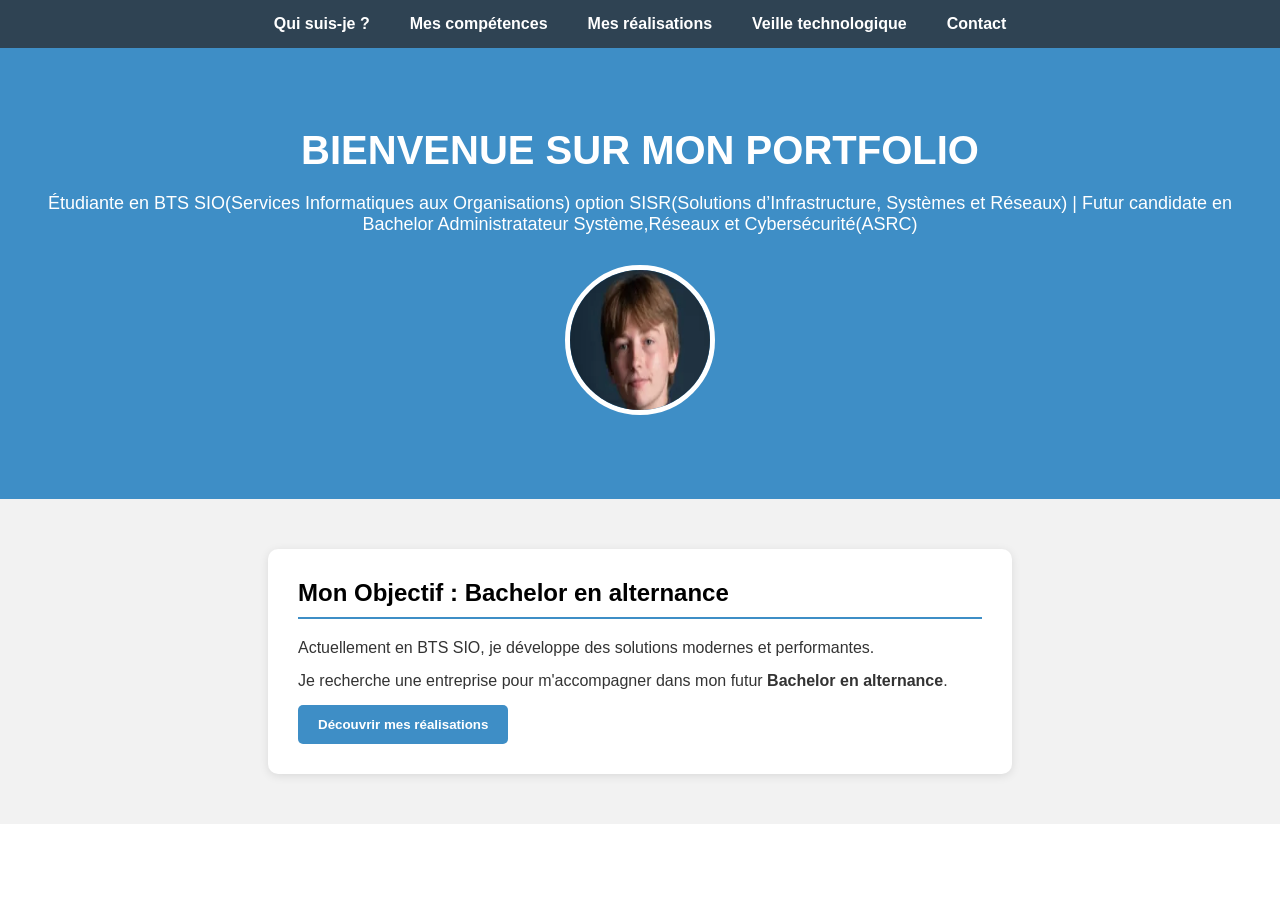
<file: index.html>
<!DOCTYPE html>
<html lang="fr">
<head>
    <meta charset="UTF-8">
    <title>Mon Portfolio</title>
    <link rel="stylesheet" href="Portfolio1.css">
</head>
<body>

<!-- NAVBAR -->
<header>
    <nav>
        <ul>
            
            <li><a href="Portfolio2.html">Qui suis-je ?</a></li>
            <li><a href="Portfolio4.html">Mes compétences</a></li>
            <li><a href="Portfolio3.html">Mes réalisations</a></li>
            <li><a href="Portfolio5.html">Veille technologique</a></li>
            <li><a href="Portfolio6.html">Contact</a></li>
        </ul>
    </nav>
</header>

<!-- HERO -->
<section class="hero">
    <h1>BIENVENUE SUR MON PORTFOLIO</h1>
    <p>Étudiante en BTS SIO(Services Informatiques aux Organisations) option SISR(Solutions d’Infrastructure, Systèmes et Réseaux) | Futur candidate en Bachelor Administratateur Système,Réseaux et Cybersécurité(ASRC)</p>

    <div class="photo">
        <img src="photo.webp" alt="photo profil">
    </div>
</section>

<!-- OBJECTIF -->
<section class="objectif">
    <div class="card">
        <h2>Mon Objectif : Bachelor en alternance</h2>
        <hr>
        <p>
            Actuellement en BTS SIO, je développe des solutions modernes et performantes.
        </p>
        <p>
            Je recherche une entreprise pour m'accompagner dans mon futur 
            <strong>Bachelor en alternance</strong>.
        </p>

        <button onclick="window.location.href='Portfolio3.html'" >Découvrir mes réalisations</button>
    </div>
</section>

</body>
</html>
</file>
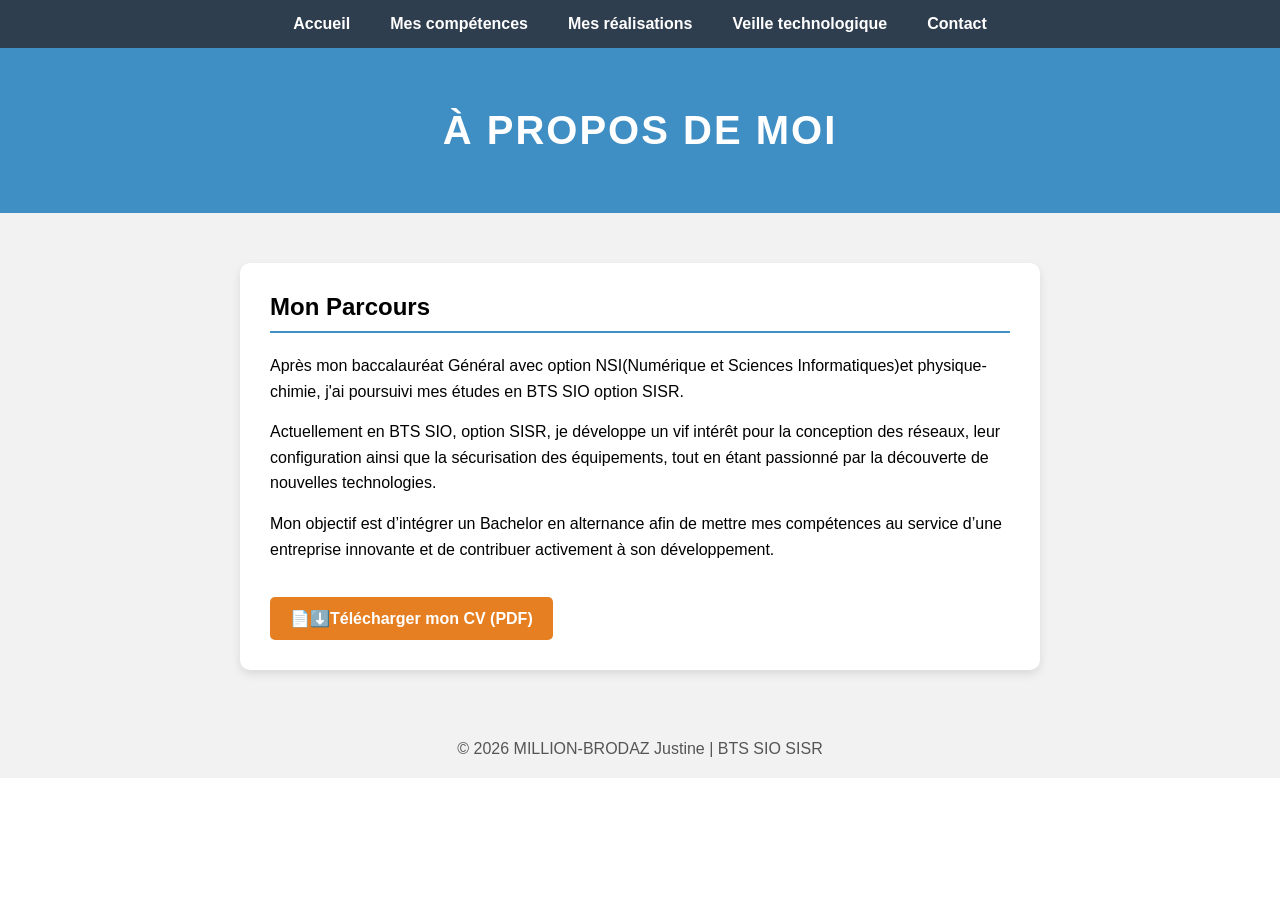
<file: Portfolio2.html>
<!DOCTYPE html>
<html lang="fr">
<head>
    <meta charset="UTF-8">
    <title>À propos de moi</title>
    <link rel="stylesheet" href="Portfolio2.css">
</head>
<body>

    <!-- NAVBAR -->
    <header>
        <nav>
            <ul>
                <li><a href="index.html">Accueil</a></li>
                <li><a href="Portfolio4.html">Mes compétences</a></li>
                <li><a href="Portfolio3.html">Mes réalisations</a></li>
                <li><a href="Portfolio5.html">Veille technologique</a></li>
                <li><a href="Portfolio6.html">Contact</a></li>
            </ul>
        </nav>
    </header>

    <!-- BANNIÈRE -->
    <section class="banner">
        <h1>À PROPOS DE MOI</h1>
    </section>

    <!-- CONTENU -->
    <section class="content">
        <div class="card">
            <h2>Mon Parcours</h2>
            <hr>
            <p>
                Après mon baccalauréat Général avec option NSI(Numérique et Sciences Informatiques)et physique-chimie, j'ai poursuivi mes études en BTS SIO option SISR.
            </p>
            <p>
                Actuellement en BTS SIO, option SISR, je développe un vif intérêt pour la conception des réseaux, leur configuration ainsi que la sécurisation des équipements, tout en étant passionné par la découverte de nouvelles technologies.
            </p>
            <p>
                Mon objectif est d’intégrer un Bachelor en alternance afin de mettre mes compétences au service d’une entreprise innovante et de contribuer activement à son développement.
            </p>

            <a href="JUSTINEMILLION-BRODAZCV.pdf" class="btn">📄⬇️Télécharger mon CV (PDF)</a>
        </div>
    </section>

    <!-- FOOTER -->
    <footer>
        <p>© 2026 MILLION-BRODAZ Justine | BTS SIO SISR</p>
    </footer>

</body>
</html>
</file>
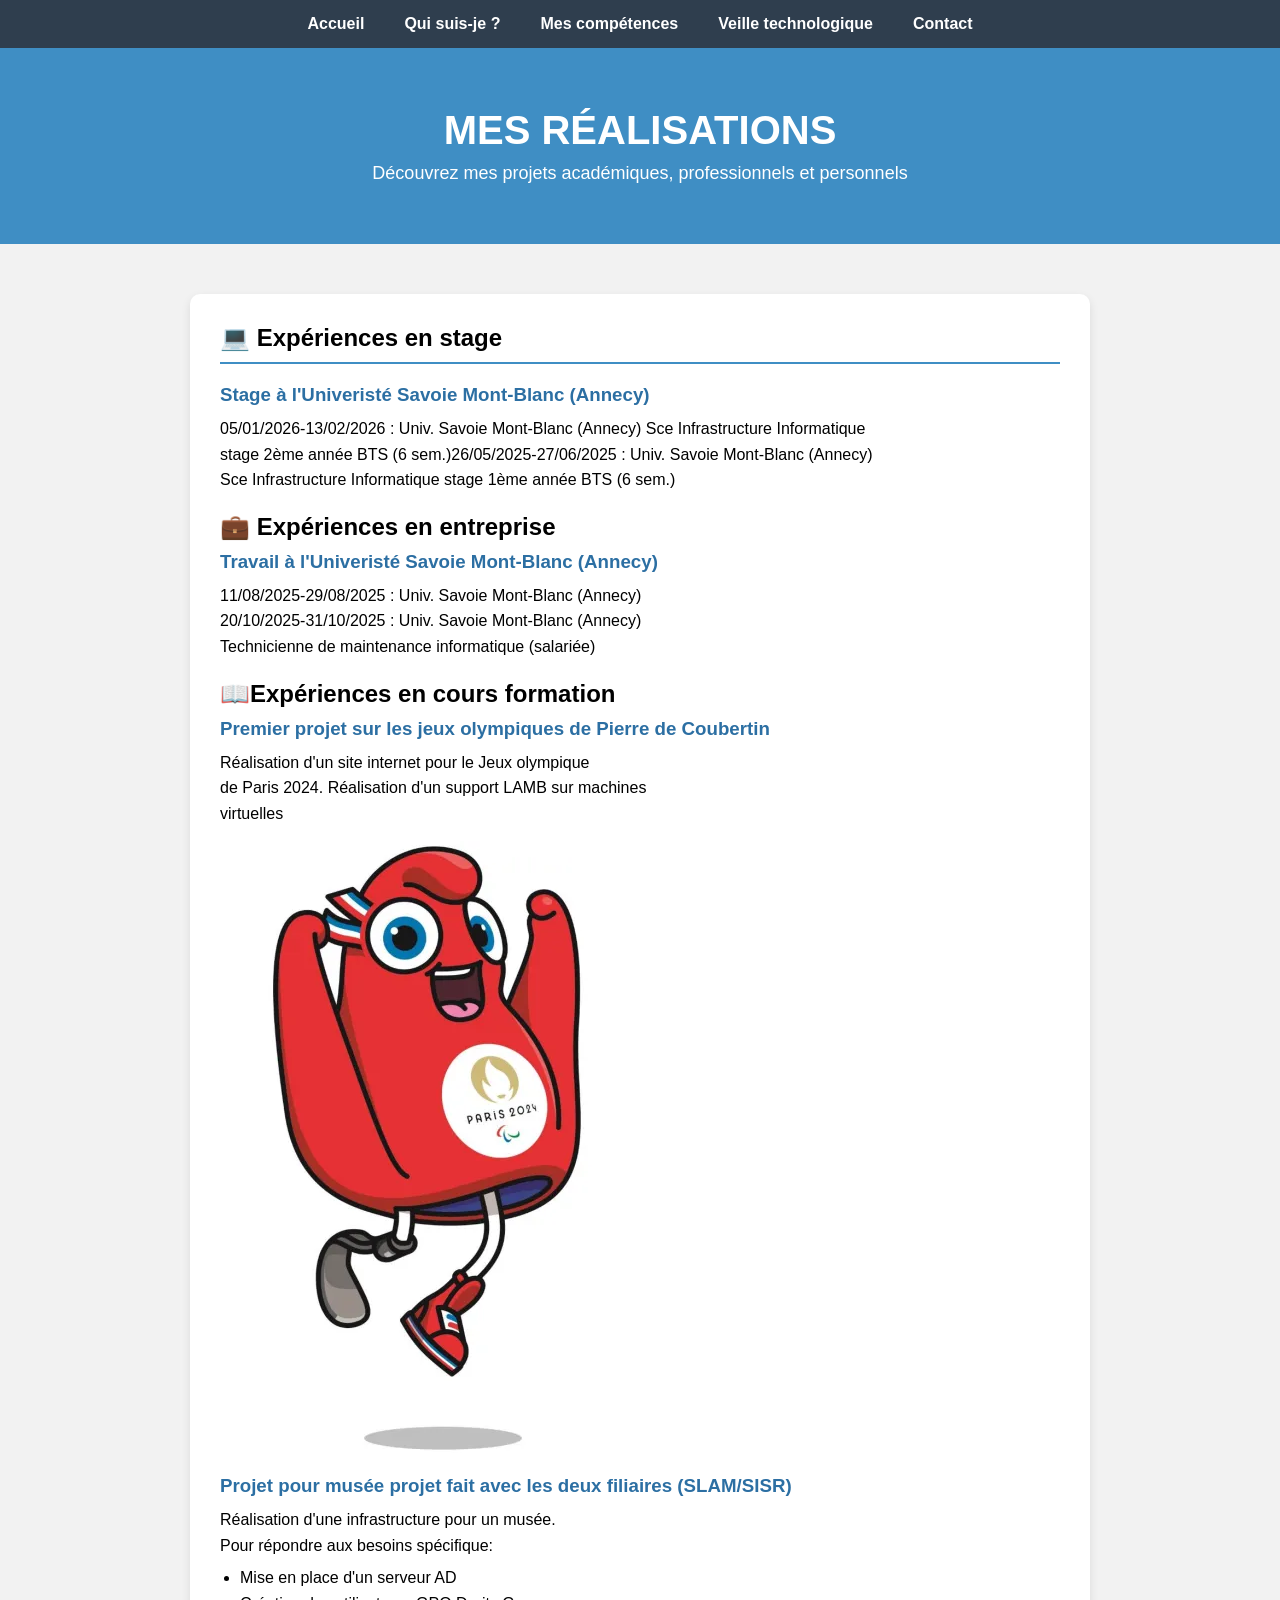
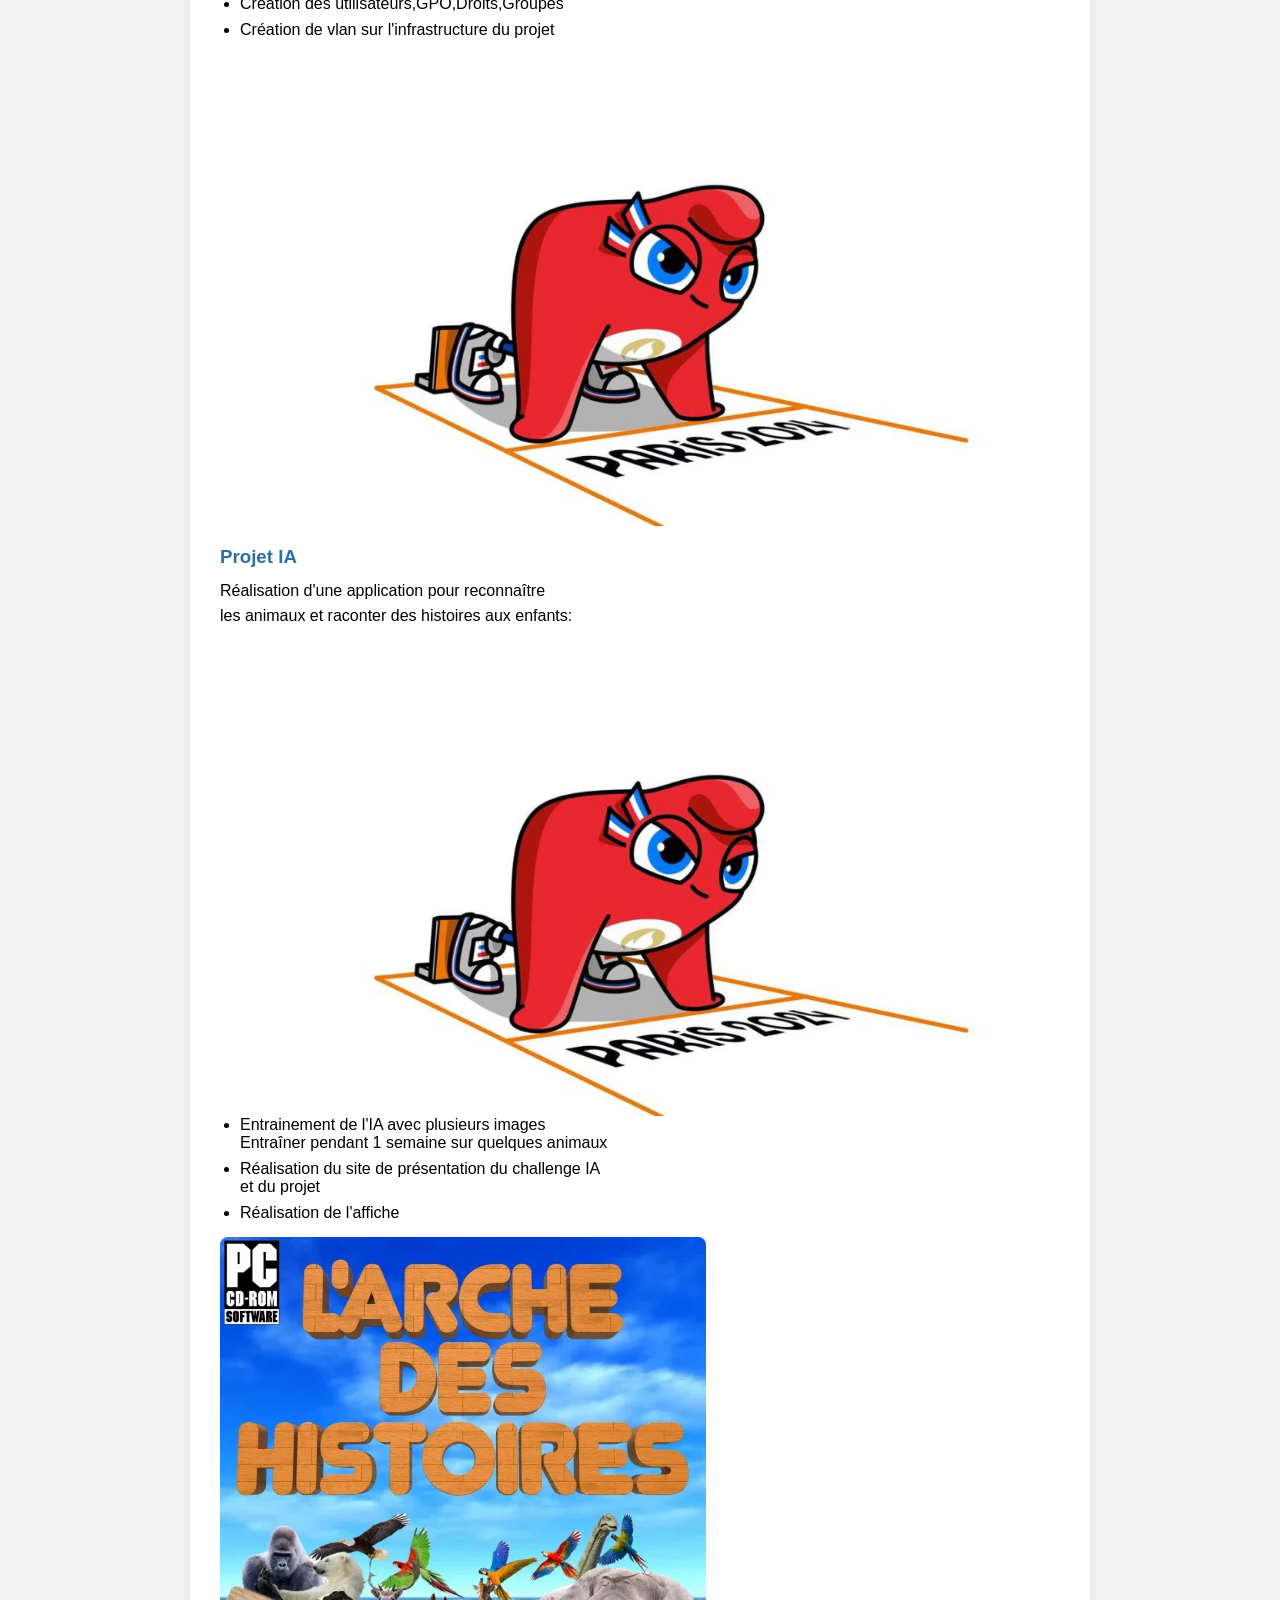
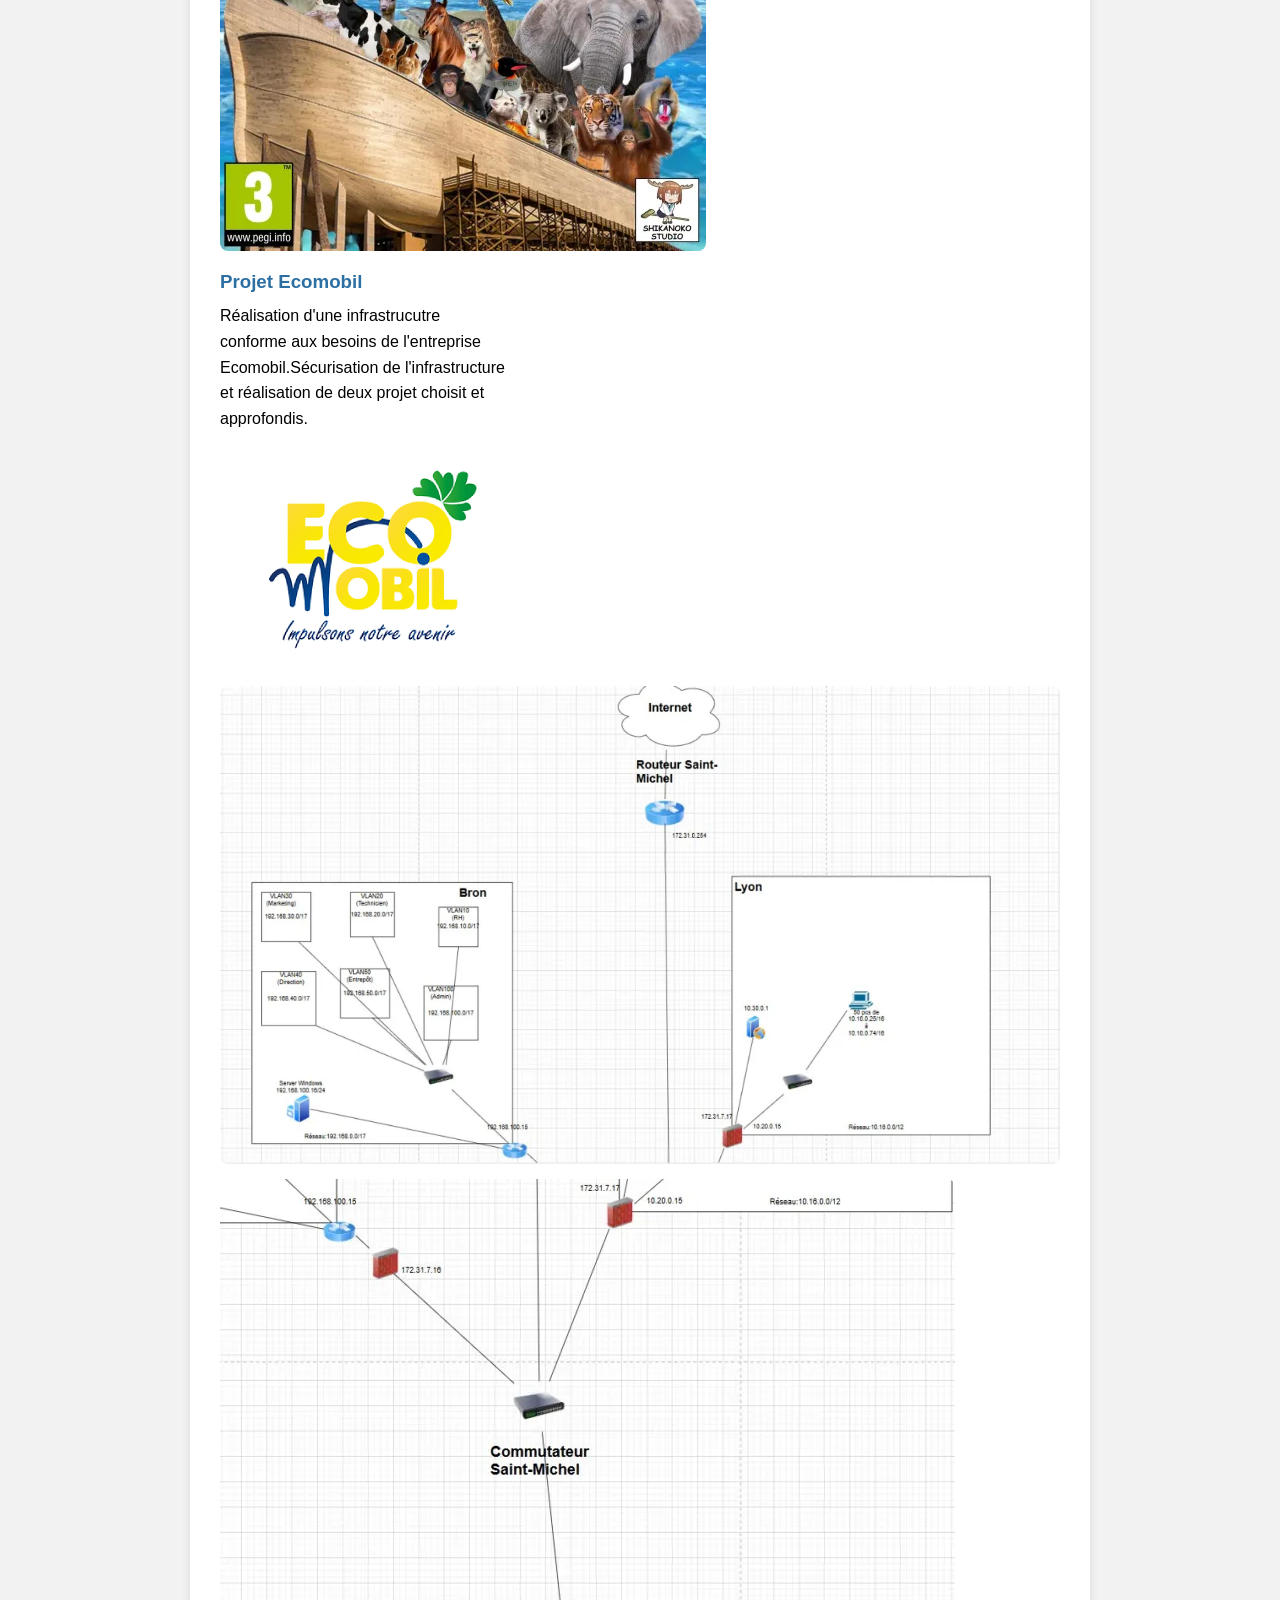
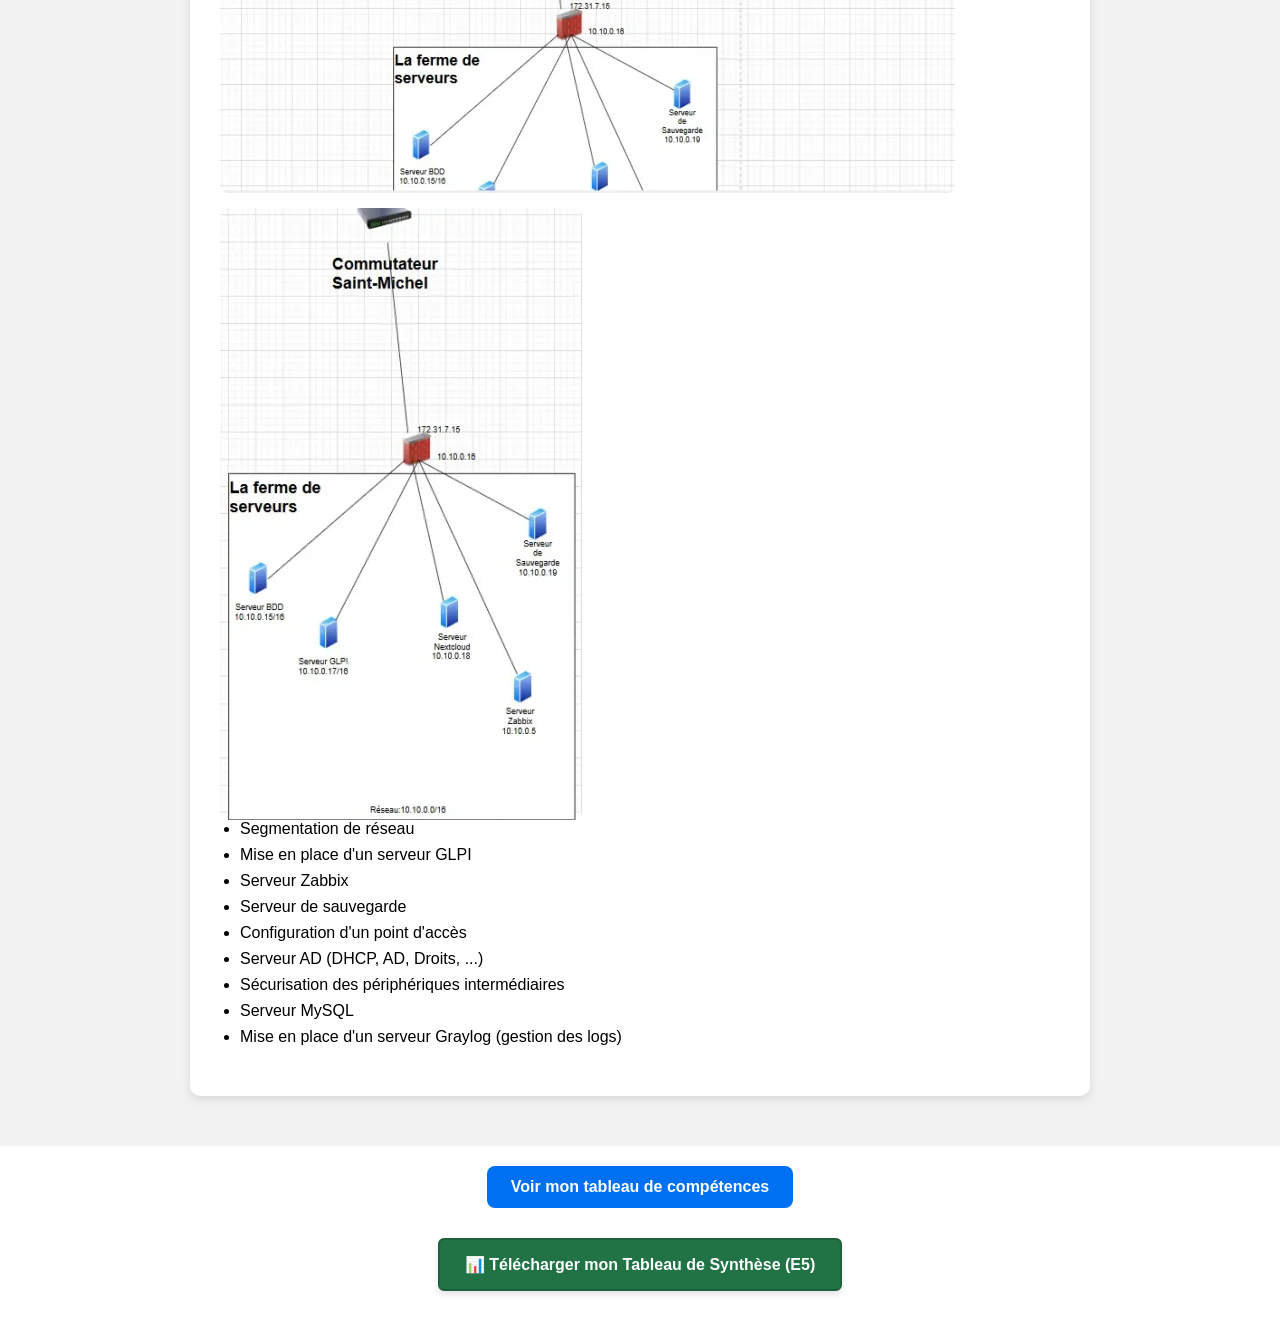
<file: Portfolio3.html>
<!DOCTYPE html>
<html lang="fr">
<head>
    <meta charset="UTF-8">
    <title>Mes réalisations</title>
    <link rel="stylesheet" href="Portfolio3.css">
</head>
<body>

    <!-- NAVBAR -->
    <header>
        <nav>
            <ul>
                <li><a href="index.html">Accueil</a></li>
                <li><a href="Portfolio2.html">Qui suis-je ?</a></li>
                <li><a href="Portfolio4.html">Mes compétences</a></li>
                <li><a href="Portfolio5.html">Veille technologique</a></li>
                <li><a href="Portfolio6.html">Contact</a></li>
            </ul>
        </nav>
    </header>

    <!-- BANNIÈRE -->
    <section class="banner">
        <h1>MES RÉALISATIONS</h1>
        <p>Découvrez mes projets académiques, professionnels et personnels</p>
    </section>

    <!-- CONTENU -->
    <section class="content">
        <div class="card">

            <h2> 💻 Expériences en stage</h2>
            <hr>

            <!-- EXPERIENCE 1 -->
            <div class="experience">
                <h3>Stage à l'Univeristé Savoie Mont-Blanc (Annecy)  </h3>
                <p>
                    05/01/2026-13/02/2026 : Univ. Savoie Mont-Blanc (Annecy) Sce Infrastructure Informatique<br>
					stage 2ème année BTS (6 sem.)26/05/2025-27/06/2025 : Univ. Savoie Mont-Blanc (Annecy) <br>
					Sce Infrastructure Informatique stage 1ème année BTS	(6 sem.)

                </p>
             
            </div>
			<h2>💼 Expériences en entreprise</h2>
			 <div class="experience">
                <h3>Travail à l'Univeristé Savoie Mont-Blanc (Annecy)  </h3>
                <p>
                    11/08/2025-29/08/2025 : Univ. Savoie Mont-Blanc (Annecy)<br>
					20/10/2025-31/10/2025 : Univ. Savoie Mont-Blanc (Annecy)<br>
					Technicienne de maintenance informatique (salariée)


                </p>
             
            </div>
			
			<h2>📖Expériences en cours formation</h2>
			<div class="experience">
                <h3>Premier projet sur les jeux olympiques de Pierre de Coubertin </h3>
                <p>
                    Réalisation d'un site internet pour le Jeux olympique <br>
					de Paris 2024. Réalisation d'un support LAMB sur machines<br>
					virtuelles

                </p>
				<img src="Phryge.webp" alt="">
             
            </div>
			
			<div class="experience">
                <h3>Projet pour musée projet fait avec les deux filiaires (SLAM/SISR)</h3>
                <p>
                    Réalisation d'une infrastructure pour un musée.<br>
					Pour répondre aux besoins spécifique:<br>
				</p>
				<ul>
					<li>Mise en place d'un serveur AD</li>
					<li>Création des utilisateurs,GPO,Droits,Groupes</li>
					<li>Création de vlan sur l'infrastructure du projet</li>
				</ul>
				<img src="P.webp" alt="">
				
             
            </div>
			
			<div class="experience">
                <h3>Projet IA</h3>
                <p>
                    Réalisation d'une application pour reconnaître<br>
					les animaux et raconter des histoires aux enfants:
                </p>
				<img src="P.webp" alt="">
				<ul>
					<li>Entrainement de l'IA avec plusieurs images<br>
					Entraîner pendant 1 semaine sur quelques animaux</li>
					<li>Réalisation du site de présentation du challenge IA<br>
					et du projet</li>
					<li>Réalisation de l'affiche </li>
				</ul>
				<img src="image.webp" alt="">
             
            </div>
			
			<div class="experience">
                <h3>Projet Ecomobil</h3>
                <p>
                    Réalisation d'une infrastrucutre<br>
					conforme aux besoins de l'entreprise<br>
					Ecomobil.Sécurisation de l'infrastructure<br>
					et réalisation de deux projet choisit et <br>
					approfondis.		

                </p>
				<img src="ECO.webp" alt="">
				<img src="plan1.webp" alt="">
				<img src="plan2.webp" alt="">
				<img src="plan3.webp" alt="">
				
				
				
				<ul>
        <li>Segmentation de réseau</li>
        <li>Mise en place d'un serveur GLPI</li>
        <li>Serveur Zabbix</li>
        <li>Serveur de sauvegarde</li>
        <li>Configuration d'un point d'accès</li>
        <li>Serveur AD (DHCP, AD, Droits, ...)</li>
        <li>Sécurisation des périphériques intermédiaires</li>
        <li>Serveur MySQL</li>
        <li>Mise en place d'un serveur Graylog (gestion des logs)</li>
    </ul>
             
            </div>

            

            

        </div>
    </section>
	<div style="text-align: center; margin: 20px;">
    <a href="#competences" class="btn-competences">Voir mon tableau de compétences</a>
</div>
<div style="text-align: center; margin: 30px 0;">
    <a href="./8-1%20-%20BTS%20SIO%20-%202025%20-%20Annexe%208-1%20-%20Epreuve%20E5%20-%20Tableau%20de%20synthèse.ods" 
       class="btn-e5" 
       download>
       📊 Télécharger mon Tableau de Synthèse (E5)
    </a>
</div>
</body>
</html>
</file>
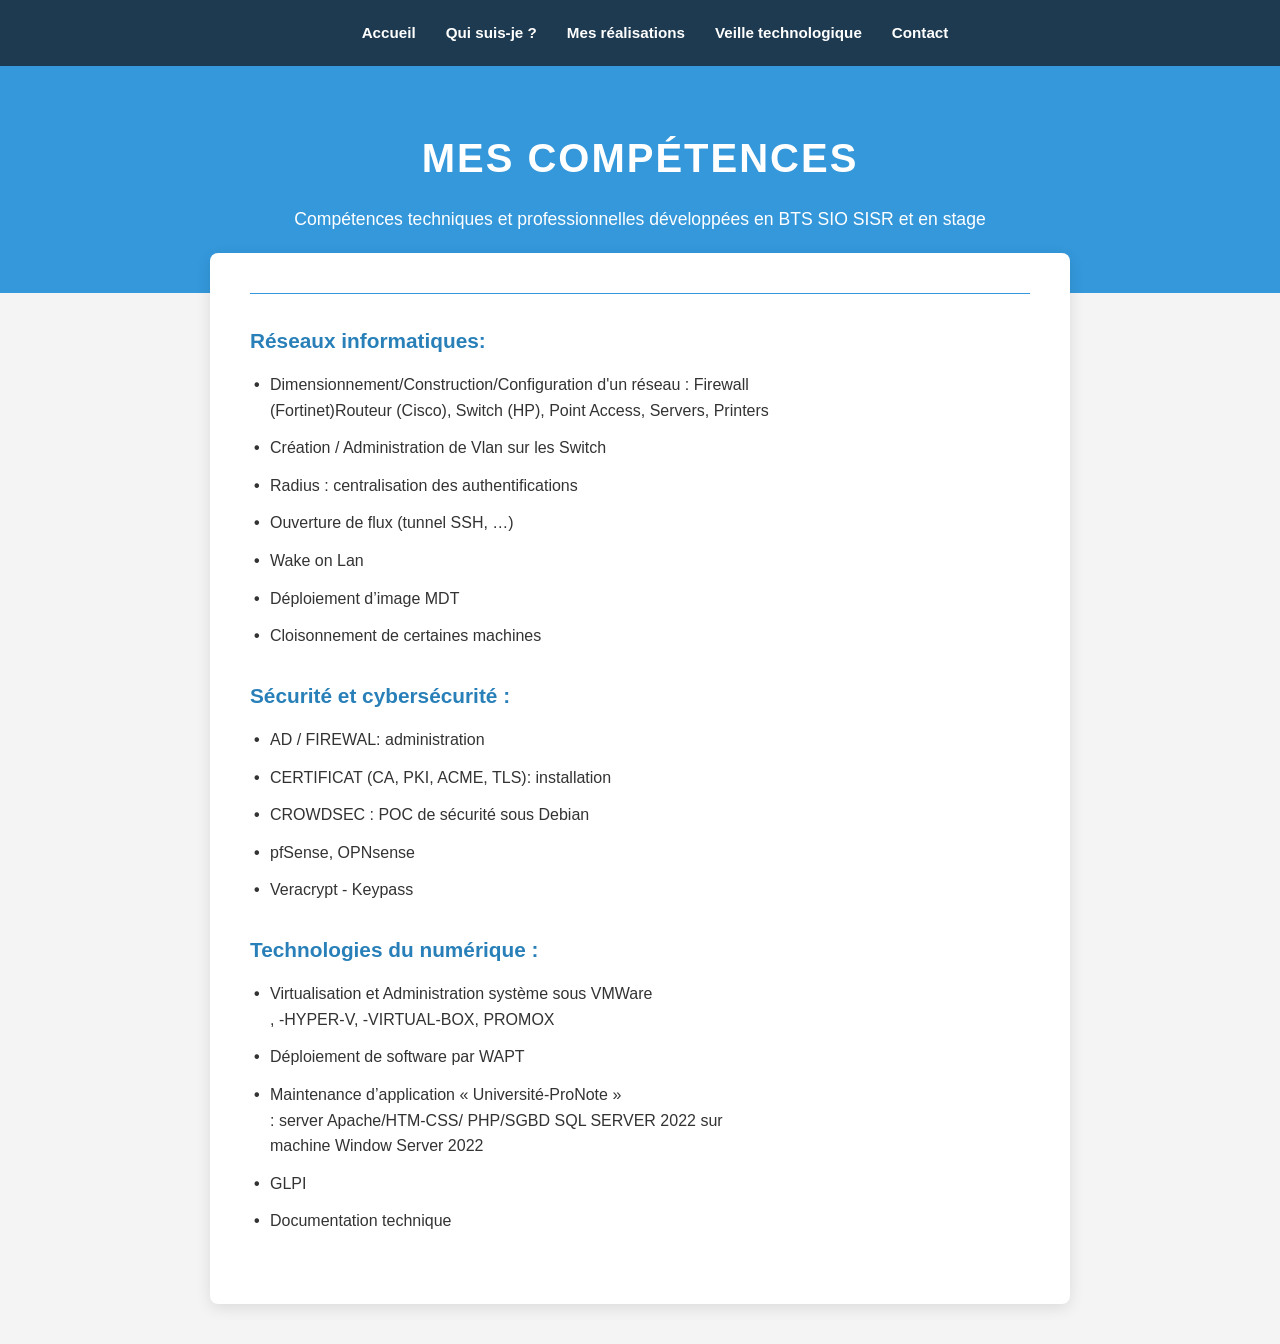
<file: Portfolio4.html>
<!DOCTYPE html>
<html lang="fr">
<head>
    <meta charset="UTF-8">
    <meta name="viewport" content="width=device-width, initial-scale=1.0">
    <title>Mes Compétences - Portfolio</title>
    <link rel="stylesheet" href="Portfolio4.css">
</head>
<body>

    <nav class="navbar">
        <ul>
		<li>
            <li><a href="index.html">Accueil</a></li>
            <li><a href="Portfolio2.html">Qui suis-je ?</a></li>
            <li><a href="Portfolio3.html">Mes réalisations</a></li>
            <li><a href="Portfolio5.html">Veille technologique</a></li>
            <li><a href="Portfolio6.html">Contact</a></li>
        </ul>
    </nav>

    <header class="hero">
        <h1>MES COMPÉTENCES</h1>
        <p>Compétences techniques et professionnelles développées en BTS SIO SISR et en stage</p>
    </header>

    <main class="container">
        <section class="card">
            <hr class="separator">

            <div class="content-block">
                <h3>Réseaux informatiques:</h3>
                <ul>
                    <li>Dimensionnement/Construction/Configuration d'un réseau : Firewall<br>
					(Fortinet)Routeur (Cisco), Switch (HP), Point Access, Servers, Printers</li>
                    <li>Création / Administration de Vlan sur les Switch</li>
                    <li>Radius : centralisation des authentifications </li>
                    <li>Ouverture de flux (tunnel SSH, …)</li>
                    <li>Wake on Lan</li>
					<li>Déploiement d’image MDT</li>
					<li>Cloisonnement de certaines machines</li>
                </ul>
            </div>
			<div class="content-block">
                <h3>Sécurité et cybersécurité :</h3>
                <ul>
                    <li>AD / FIREWAL: administration</li>
                    <li>CERTIFICAT (CA, PKI, ACME, TLS): installation</li>
                    <li>CROWDSEC :  POC de sécurité sous Debian</li>
                    <li>pfSense, OPNsense</li>
 					<li>Veracrypt - Keypass</li>
                </ul>
            </div>
			
			<div class="content-block">
                <h3>Technologies du numérique : </h3>
                <ul>
                    <li>Virtualisation et Administration système sous VMWare<br>
					, -HYPER-V, -VIRTUAL-BOX, PROMOX</li>
                    <li>Déploiement de software par WAPT</li>
                    <li>Maintenance d’application « Université-ProNote »<br>
					: server Apache/HTM-CSS/ PHP/SGBD SQL SERVER 2022 sur<br>
					machine Window Server 2022</li>
                    <li>GLPI</li>
 					<li>Documentation technique</li>
                </ul>
            </div>
            
    </main>

</body>
</html>
</file>
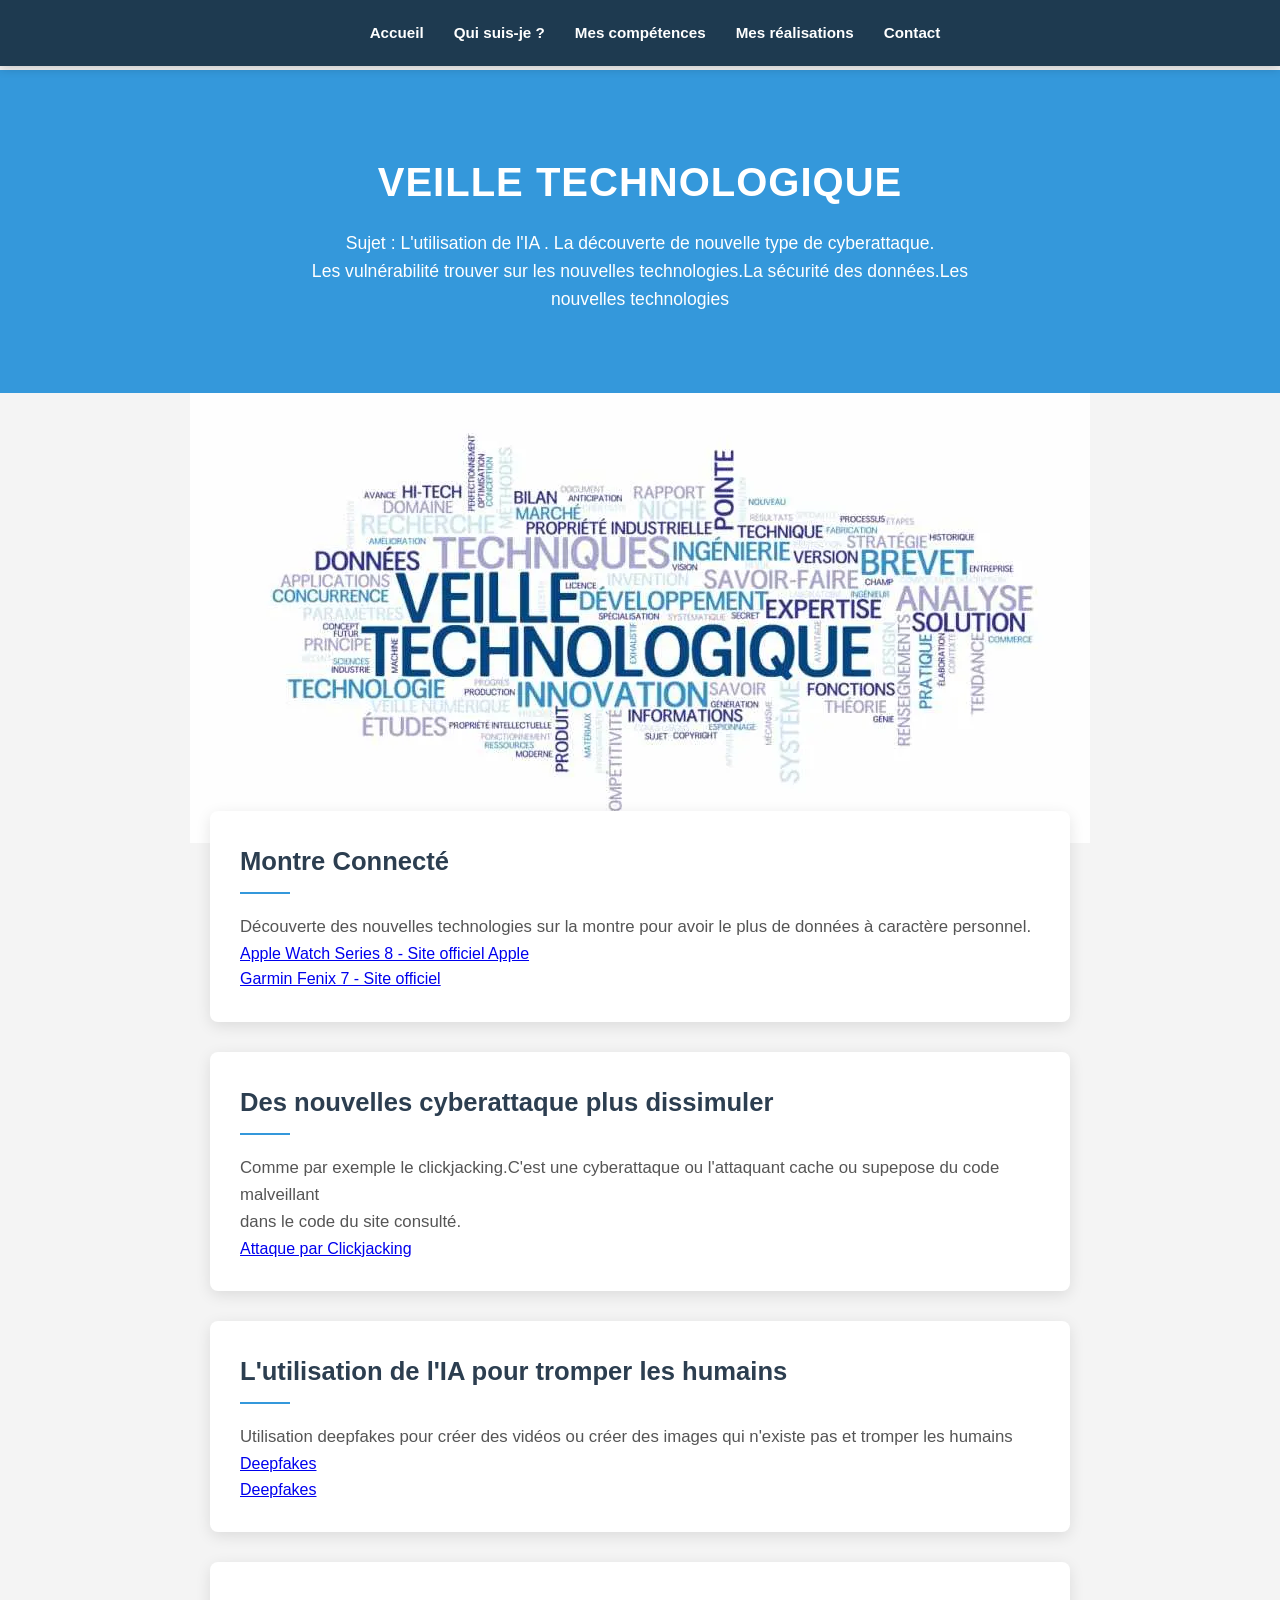
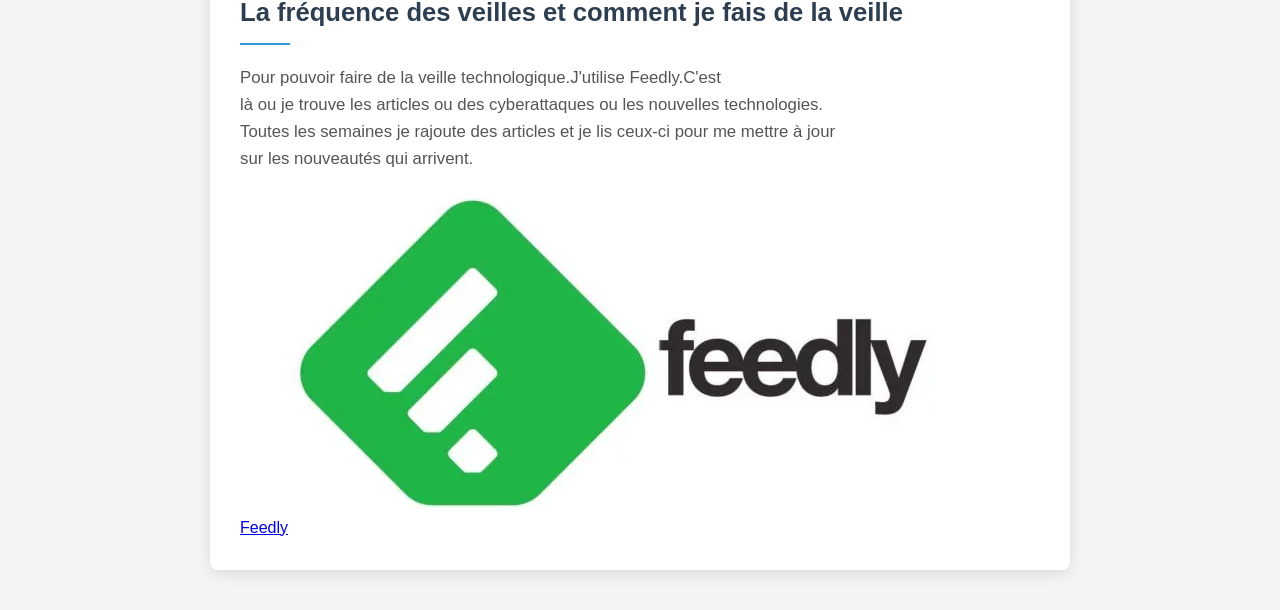
<file: Portfolio5.html>
<!DOCTYPE html>
<html lang="fr">
<head>
    <meta charset="UTF-8">
    <meta name="viewport" content="width=device-width, initial-scale=1.0">
    <title>Veille Technologique - Portfolio</title>
    <link rel="stylesheet" href="Portfolio5.css">
</head>
<body>

    <nav class="navbar">
        <ul>
		<li>
			<li><a href="index.html">Accueil</a></li>
            <li><a href="Portfolio2.html">Qui suis-je ?</a></li>
            <li><a href="Portfolio4.html">Mes compétences</a></li>
			<li><a href="Portfolio3.html">Mes réalisations</a></li>
            <li><a href="Portfolio6.html">Contact</a></li>
        </ul>
    </nav>

    <header class="hero">
        <h1>VEILLE TECHNOLOGIQUE</h1>
        <p>Sujet : L'utilisation de l'IA . La découverte de nouvelle type de cyberattaque.<br>
		Les vulnérabilité trouver sur les nouvelles technologies.La sécurité des données.Les<br>
		nouvelles technologies</p>
    </header>
	<center>
	<img src="technologique.webp" alt="">
	</center>

    <main class="container">
        
        <section class="card">
            <h2 class="section-title">Montre Connecté</h2>
            <hr class="separator">
            <div class="card-content">
                <p>
                    Découverte des nouvelles technologies sur la montre pour avoir le plus de données à caractère personnel.
                </p>
				
            </div>
			<a href="https://www.apple.com/watch/">Apple Watch Series 8 - Site officiel Apple </a><br>
			<a href="https://www.i-run.fr/electronique/Cardio-Gps_c59/Garmin_m97/Garmin-Fenix-7-Pro-Sapphire-Solar-Titane_Garmin_fiche_130911.html?utm_source=google&utm_medium=cpc&utm_content=seahm&utm_campaign=HorsMarque-DSA-EL-Cat%C3%A9gorie&utm_id=11293125088&gad_source=1&gad_campaignid=11293125088&gbraid=0AAAAADiM9hc0sfQC6UbfcdD0fx1yKx5q0&gclid=Cj0KCQjwm6POBhCrARIsAIG58CJnGG9KRx4B9Bf6gmzf3gnWhfeMQl6rzL3vmGkq1e1_ZVR_MMQlft4aAjHQEALw_wcB">Garmin Fenix 7 - Site officiel</a>
			
        </section>

        <section class="card">
            <h2 class="section-title">Des nouvelles cyberattaque plus dissimuler</h2>
            <hr class="separator">
            <div class="card-content">
			<p>
                    Comme par exemple le clickjacking.C'est une cyberattaque ou l'attaquant cache ou supepose du code malveillant<br>
					dans le code du site consulté.
            </p>
			  <a href="https://portswigger.net/web-security/learning-paths/clickjacking">Attaque par Clickjacking</a>  

            </div>
        </section>
		
		
		<section class="card">
            <h2 class="section-title">L'utilisation de l'IA pour tromper les humains</h2>
            <hr class="separator">
            <div class="card-content">
                <p>
                    Utilisation deepfakes pour créer des vidéos ou créer des images qui n'existe pas et tromper les humains
                </p>
				<a href="https://observatoire-ia.pantheonsorbonne.fr/">Deepfakes</a><br>
				<a href="https://www.newsguardtech.com/fr/special-reports/ia-centre-de-suivi/">Deepfakes</a>
				
            </div>
        </section>
		
		
		
		<section class="card">
            <h2 class="section-title">La fréquence des veilles et comment je fais de la veille</h2>
            <hr class="separator">
            <div class="card-content">
                <p>
                    Pour pouvoir  faire de la veille technologique.J'utilise Feedly.C'est<br>
					là ou je trouve les articles ou des cyberattaques ou les nouvelles technologies.<br>
					Toutes les semaines je rajoute des articles et je lis ceux-ci pour me mettre à jour<br>
					sur les nouveautés qui arrivent.
                </p>
				<a href="https://feedly.com/i/discover?query=suggesto%2Ftechnologies">Feedly</a>
				
				<img src="Feedly.webp" alt="">
            </div>
        </section>

    </main>

</body>
</html>
</file>
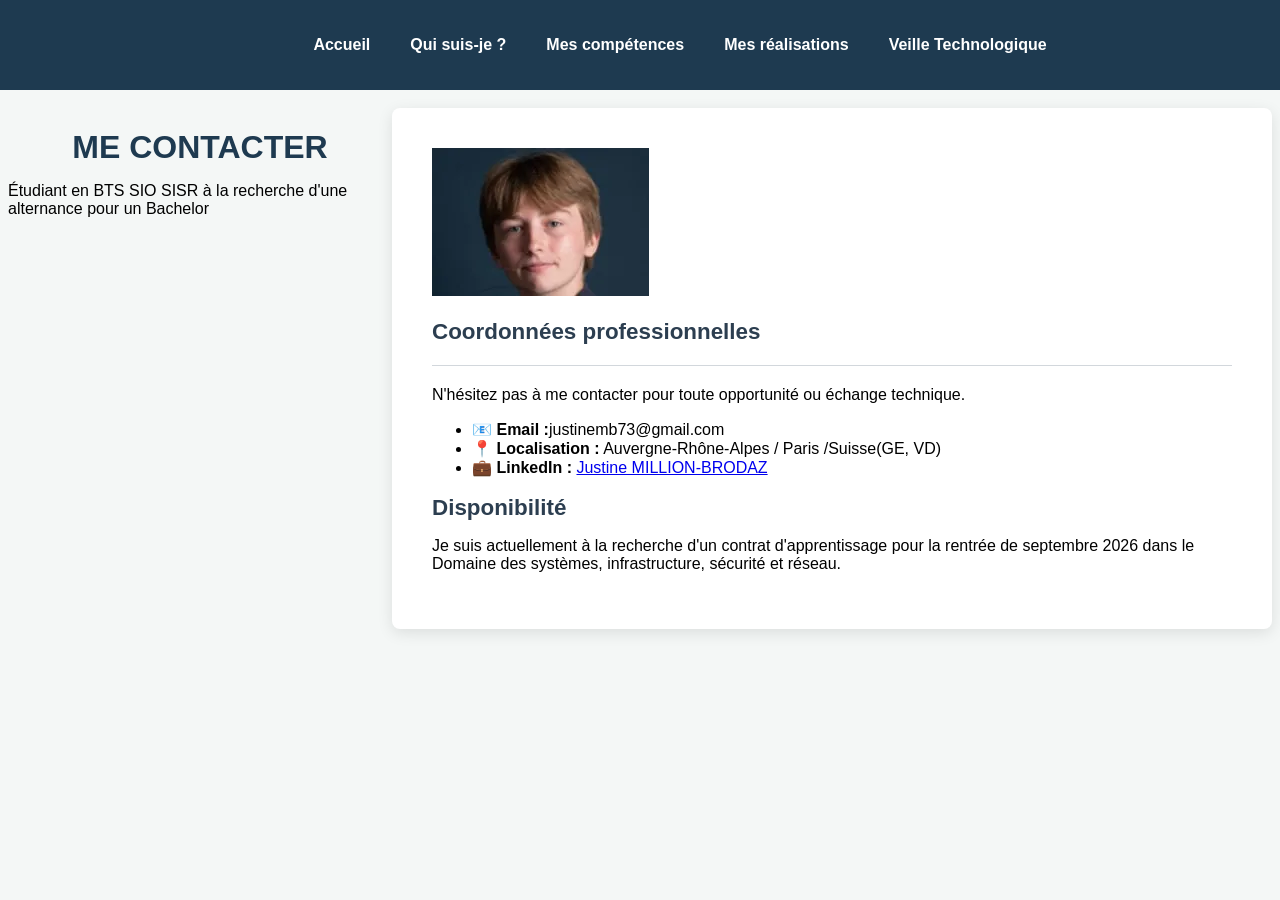
<file: Portfolio6.html>
<!DOCTYPE html>
<html lang="fr">
<head>
    <meta charset="UTF-8">
    <meta name="viewport" content="width=device-width, initial-scale=1.0">
    <title>Contact - Portfolio</title>
    <link rel="stylesheet" href="Portfolio6.css">
</head>
<body>
<nav class="navbar">
        <ul>
		<li>
			<li><a href="index.html">Accueil</a></li>
            <li><a href="Portfolio2.html">Qui suis-je ?</a></li>
            <li><a href="Portfolio4.html">Mes compétences</a></li>
			<li><a href="Portfolio3.html">Mes réalisations</a></li>
            <li><a href="Portfolio5.html">Veille Technologique</a></li>
        </ul>
    </nav>
    <header class="hero">
        <h1>ME CONTACTER</h1>
        <p>Étudiant en BTS SIO SISR à la recherche d'une alternance pour un Bachelor</p>
    </header>
    
    <main class="container">
        <img src="photo.webp" alt="photo profil">
        <section class="card contact-details">
            <h2 class="card-title text-center">Coordonnées professionnelles</h2>
            <hr class="separator separator-center">
            
            <div class="card-content text-center">
                <p class="intro-text">N'hésitez pas à me contacter pour toute opportunité ou échange technique.</p>
                
                <ul class="contact-list">
                    <li>
                        <span class="icon">📧</span>
                        <strong>Email :</strong>justinemb73@gmail.com</a>
                    </li>
                    <li>
                        <span class="icon">📍</span>
                        <strong>Localisation :</strong> Auvergne-Rhône-Alpes / Paris /Suisse(GE, VD)
                    </li>
                    <li>
                        <span class="icon">💼</span>
                        <strong>LinkedIn :</strong> <a href="https://www.linkedin.com/feed/" target="_blank">Justine MILLION-BRODAZ</a>
                    </li>
                </ul>
            </div>
        </section>

        <section class="card availability">
            <h2 class="section-title">Disponibilité</h2>
            <div class="card-content">
                <p>
                    Je suis actuellement à la recherche d'un contrat d'apprentissage pour la rentrée de septembre 2026 dans le Domaine des systèmes, infrastructure, sécurité et réseau.
                </p>
                </div>
        </section>

    </main>

</body>
</html>
</file>
<file: Portfolio1.css>
/* RESET */
* {
    margin: 0;
    padding: 0;
    box-sizing: border-box;
    font-family: Arial, sans-serif;
}

/* NAVBAR */
header {
    background-color: #2f4353;
    padding: 15px 0;
}

nav ul {
    display: flex;
    justify-content: center;
    list-style: none;
}

nav ul li {
    margin: 0 20px;
}

nav ul li a {
    color: white;
    text-decoration: none;
    font-weight: bold;
}

/* HERO */
.hero {
    background-color: #3e8ec6;
    color: white;
    text-align: center;
    padding: 80px 20px;
}

.hero h1 {
    font-size: 40px;
    margin-bottom: 20px;
}

.hero p {
    font-size: 18px;
    margin-bottom: 30px;
}

/* PHOTO */
.photo img {
    width: 150px;
    height: 150px;
    border-radius: 50%;
    border: 5px solid white;
}

/* OBJECTIF */
.objectif {
    background-color: #f2f2f2;
    padding: 50px 20px;
    display: flex;
    justify-content: center;
}

.card {
    background: white;
    padding: 30px;
    border-radius: 10px;
    width: 60%;
    box-shadow: 0px 2px 10px rgba(0,0,0,0.1);
}

.card h2 {
    margin-bottom: 10px;
}

.card hr {
    margin: 10px 0 20px;
    border: 1px solid #3e8ec6;
}

.card p {
    margin-bottom: 15px;
    color: #333;
}

/* BOUTON */
button {
    background-color: #3e8ec6;
    color: white;
    border: none;
    padding: 12px 20px;
    border-radius: 5px;
    cursor: pointer;
    font-weight: bold;
}

button:hover {
    background-color: #2f6fa0;
}
</file>
<file: Portfolio2.css>
/* RESET */
* {
    margin: 0;
    padding: 0;
    box-sizing: border-box;
    font-family: Arial, sans-serif;
}

/* NAVBAR */
header {
    background-color: #2f3e4e;
    padding: 15px 0;
}

nav ul {
    display: flex;
    justify-content: center;
    list-style: none;
}

nav ul li {
    margin: 0 20px;
}

nav ul li a {
    color: white;
    text-decoration: none;
    font-weight: bold;
}

/* BANNIÈRE */
.banner {
    background-color: #3f8ec4;
    color: white;
    text-align: center;
    padding: 60px 0;
}

.banner h1 {
    font-size: 40px;
    letter-spacing: 2px;
}

/* CONTENU */
.content {
    background-color: #f2f2f2;
    padding: 50px 20px;
    display: flex;
    justify-content: center;
}

.card {
    background-color: white;
    padding: 30px;
    max-width: 800px;
    width: 100%;
    border-radius: 10px;
    box-shadow: 0 4px 10px rgba(0,0,0,0.1);
}

.card h2 {
    margin-bottom: 10px;
}

.card hr {
    margin-bottom: 20px;
    border: 1px solid #3f8ec4;
}

.card p {
    margin-bottom: 15px;
    line-height: 1.6;
}

/* BOUTON */
.btn {
    display: inline-block;
    margin-top: 20px;
    background-color: #e67e22;
    color: white;
    padding: 12px 20px;
    text-decoration: none;
    border-radius: 5px;
    font-weight: bold;
}

/* FOOTER */
footer {
    text-align: center;
    padding: 20px;
    background-color: #f2f2f2;
    color: #555;
}
</file>
<file: Portfolio3.css>
/* RESET */
/* Dans ton fichier Portfolio3.css */
.experience img {
    max-width: 100%;    /* L'image ne dépassera jamais la largeur du texte */
    height: auto;       /* Garde les proportions (pas d'image écrasée) */
    display: block;     /* Évite les espaces vides sous l'image */
    margin-top: 15px;   /* Ajoute un peu d'espace avec le texte au-dessus */
    border-radius: 8px; /* Optionnel : pour des coins arrondis plus modernes */
}
* {
    margin: 0;
    padding: 0;
    box-sizing: border-box;
    font-family: Arial, sans-serif;
}

/* NAVBAR */
header {
    background-color: #2f3e4e;
    padding: 15px 0;
}

nav ul {
    display: flex;
    justify-content: center;
    list-style: none;
}

nav ul li {
    margin: 0 20px;
}

nav ul li a {
    color: white;
    text-decoration: none;
    font-weight: bold;
}

/* BANNIÈRE */
.banner {
    background-color: #3f8ec4;
    color: white;
    text-align: center;
    padding: 60px 20px;
}

.banner h1 {
    font-size: 40px;
    margin-bottom: 10px;
}

.banner p {
    font-size: 18px;
}

/* CONTENU */
.content {
    background-color: #f2f2f2;
    padding: 50px 20px;
    display: flex;
    justify-content: center;
}

.card {
    background-color: white;
    padding: 30px;
    max-width: 900px;
    width: 100%;
    border-radius: 10px;
    box-shadow: 0 4px 10px rgba(0,0,0,0.1);
}

/* TITRES */
.card h2 {
    font-size: 24px;
    margin-bottom: 10px;
}

.card hr {
    border: 1px solid #3f8ec4;
    margin-bottom: 20px;
}

/* EXPERIENCES */
.experience {
    margin-bottom: 20px;
}

.experience h3 {
    color: #2c6fa3;
    margin-bottom: 10px;
}

.experience p {
    margin-bottom: 10px;
    line-height: 1.6;
}

.experience ul {
    margin-left: 20px;
}

.experience li {
    margin-bottom: 8px;
}

/* SÉPARATEUR */
.separator {
    margin: 30px 0;
    border: 1px solid #ddd;
}
.btn-competences {
    background-color: #0070f3; /* Bleu style Vercel */
    color: white;
    padding: 12px 24px;
    text-decoration: none;
    border-radius: 8px;
    font-weight: bold;
    display: inline-block;
    transition: background-color 0.3s ease;
}
.btn-e5 {
    background-color: #217346; /* Vert Excel professionnel */
    color: white !important;
    padding: 15px 25px;
    text-decoration: none;
    border-radius: 6px;
    font-weight: bold;
    display: inline-block;
    border: 2px solid #1e623d;
    box-shadow: 0 4px 6px rgba(0,0,0,0.1);
    transition: all 0.2s ease;
}

.btn-e5:hover {
    background-color: #1a5a37;
    transform: translateY(-2px);
    box-shadow: 0 6px 12px rgba(0,0,0,0.15);
}
</file>
<file: Portfolio4.css>
/* Réinitialisation de base */
* {
    margin: 0;
    padding: 0;
    box-sizing: border-box;
}

body {
    font-family: 'Segoe UI', Tahoma, Geneva, Verdana, sans-serif;
    background-color: #f4f4f4; /* Fond gris clair derrière la carte */
    color: #333;
    line-height: 1.6;
}

/* Barre de navigation */
.navbar {
    background-color: #1e3a50; /* Bleu foncé */
    padding: 20px 0;
}

.navbar ul {
    list-style: none;
    display: flex;
    justify-content: center;
    gap: 30px;
}

.navbar ul li a {
    color: white;
    text-decoration: none;
    font-weight: bold;
    font-size: 0.95rem;
}

/* Section Hero (Bleu) */
.hero {
    background-color: #3498db; /* Bleu ciel */
    color: white;
    text-align: center;
    padding: 60px 20px;
}

.hero h1 {
    font-size: 2.5rem;
    letter-spacing: 2px;
    margin-bottom: 15px;
}

.hero p {
    font-size: 1.1rem;
    font-weight: 300;
}

/* Conteneur de la carte */
.container {
    max-width: 900px;
    margin: -40px auto 40px; /* Remonte légèrement sur le bleu */
    padding: 0 20px;
}

.card {
    background: white;
    padding: 40px;
    border-radius: 8px;
    box-shadow: 0 4px 15px rgba(0,0,0,0.1);
}

/* Styles de texte à l'intérieur de la carte */
.section-title {
    color: #2c3e50;
    font-size: 1.8rem;
    margin-bottom: 10px;
}

.separator {
    border: 0;
    height: 1px;
    background: #3498db;
    margin-bottom: 30px;
}

.content-block h3 {
    color: #2980b9;
    margin-bottom: 15px;
    font-size: 1.3rem;
}

.content-block ul {
    list-style: none;
    margin-bottom: 30px;
}

.content-block ul li {
    margin-bottom: 12px;
    position: relative;
    padding-left: 20px;
}

/* Petit point personnalisé pour la liste */
.content-block ul li::before {
    content: "•";
    color: #333;
    font-weight: bold;
    display: inline-block; 
    width: 1em;
    margin-left: -1em;
}

.content-block ul li strong {
    color: #000;
}
</file>
<file: Portfolio5.css>
/* Réinitialisation */
* {
    margin: 0;
    padding: 0;
    box-sizing: border-box;
}

body {
    font-family: 'Segoe UI', Tahoma, Geneva, Verdana, sans-serif;
    background-color: #f4f4f4;
    color: #333;
    line-height: 1.6;
    padding-top: 70px; /* Évite que le menu cache le titre */
}

/* --- BARRE DE NAVIGATION (La bande bleue) --- */
.navbar {
    background-color: #1e3a50; /* Bleu nuit de ton image */
    padding: 20px 0;
    position: fixed;
    top: 0;
    width: 100%;
    z-index: 1000;
    box-shadow: 0 2px 10px rgba(0,0,0,0.2);
}

.navbar ul {
    list-style: none;
    display: flex;
    justify-content: center;
    gap: 30px;
}

.navbar ul li a {
    color: white;
    text-decoration: none;
    font-weight: bold;
    font-size: 0.95rem;
    transition: 0.3s;
}

.navbar ul li a:hover {
    color: #3498db;
}

/* --- SECTION HERO (En-tête) --- */
.hero {
    background-color: #3498db; /* Bleu plus clair */
    color: white;
    text-align: center;
    padding: 80px 20px;
}

.hero h1 {
    font-size: 2.5rem;
    margin-bottom: 15px;
    letter-spacing: 1px;
}

.hero p {
    font-size: 1.1rem;
    font-weight: 300;
    max-width: 800px;
    margin: 0 auto;
}

/* --- CONTENEUR ET CARTES --- */
.container {
    max-width: 900px;
    margin: -40px auto 40px; /* Fait remonter un peu les cartes sur le bleu */
    padding: 0 20px;
    display: flex;
    flex-direction: column;
    gap: 30px;
}

.card {
    background: white;
    padding: 30px;
    border-radius: 8px;
    box-shadow: 0 4px 15px rgba(0,0,0,0.1);
}

.section-title {
    color: #2c3e50;
    font-size: 1.6rem;
    margin-bottom: 10px;
}

.separator {
    border: 0;
    height: 2px;
    background: #3498db;
    width: 50px; /* Petite barre élégante */
    margin-bottom: 20px;
}

.card-content p {
    color: #555;
    font-size: 1.05rem;
}
</file>
<file: Portfolio6.css>
/* --- Garder ton menu tel quel --- */
.navbar {
    background-color: #1e3a50;
    width: 100%;
    padding: 20px 0;
    position: fixed;
    top: 0;
    left: 0;
    z-index: 1000;
}
.navbar ul {
    list-style: none;
    display: flex;
    justify-content: center;
    gap: 40px;
}
.navbar ul li a {
    color: white;
    text-decoration: none;
    font-weight: bold;
}

/* --- NOUVEAU : Centrage du contenu --- */
body {
    background-color: #f4f7f6; /* Fond gris très clair pour faire ressortir le blanc */
    font-family: 'Segoe UI', Arial, sans-serif;
    padding-top: 100px; /* Espace pour ne pas être SOUS le menu bleu */
    display: flex;
    justify-content: center; /* Centre horizontalement */
}

.container {
    width: 90%;
    max-width: 800px; /* Largeur max pour que ce soit lisible */
    background: white; /* Fond blanc pour le texte */
    padding: 40px;
    border-radius: 8px; /* Bords arrondis */
    box-shadow: 0 4px 15px rgba(0,0,0,0.1); /* Petite ombre portée */
}

h1 {
    color: #1e3a50;
    margin-bottom: 10px;
    text-align: center; /* Titre centré */
}

.subtitle {
    text-align: center;
    color: #666;
    margin-bottom: 20px;
}

.separator {
    border: 0;
    height: 1px;
    background: #1e3a50;
    margin: 20px 0;
    opacity: 0.2;
}

.contact-info {
    list-style: none;
    line-height: 2; /* Plus d'espace entre les lignes */
    margin: 20px 0;
}

h2 {
    color: #2c3e50;
    font-size: 1.4rem;
    margin-bottom: 10px;
}
</file>
